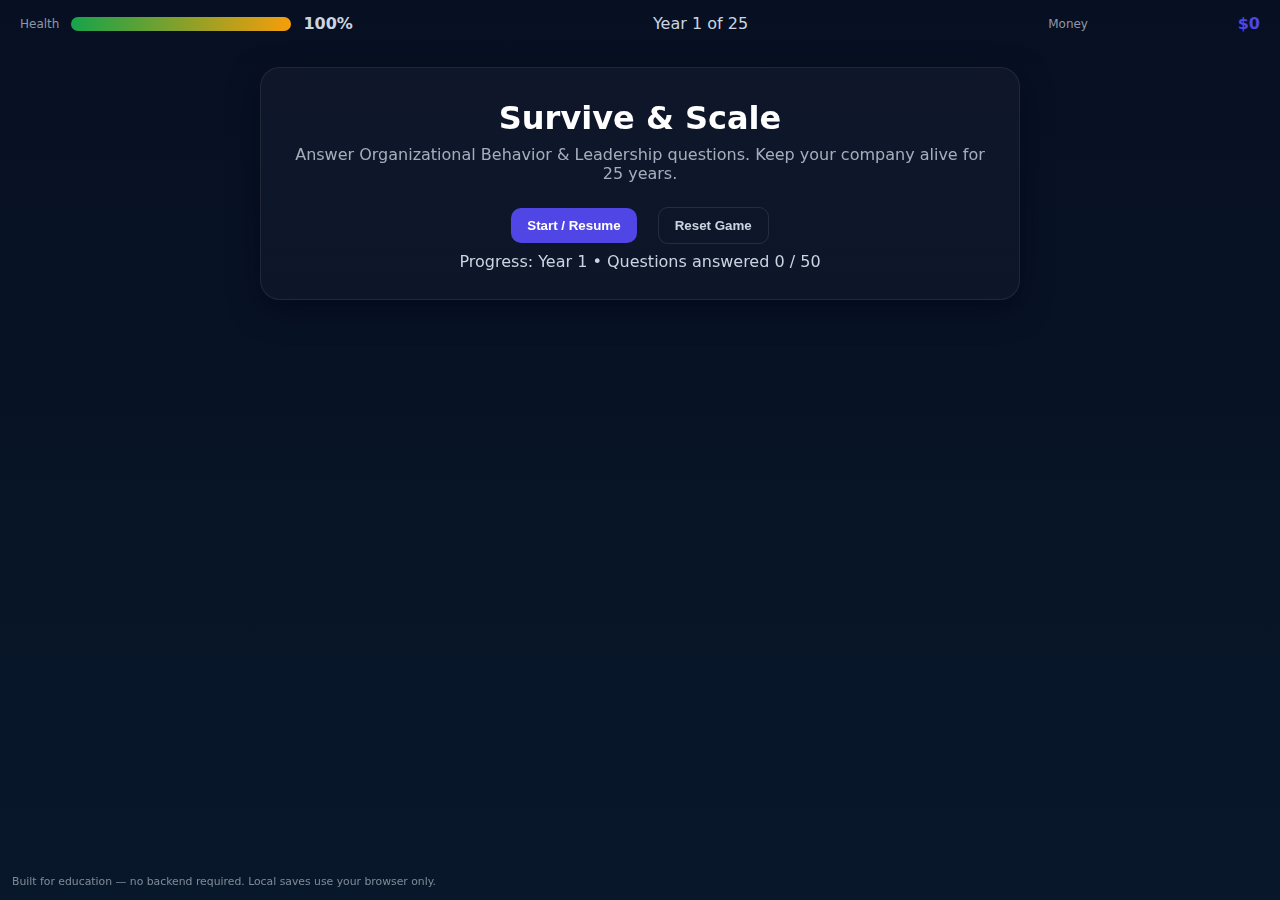
<file: index.html>
<!doctype html>
<html lang="en">
<head>
  <meta charset="utf-8" />
  <meta name="viewport" content="width=device-width,initial-scale=1" />
  <title>Survive & Scale — Organizational Leadership Game</title>
  <link rel="stylesheet" href="styles.css" />
</head>
<body>
  <div id="app">
    <header class="topbar">
      <div id="healthWrap">
        <div class="label">Health</div>
        <div class="healthBar" role="progressbar" aria-valuemin="0" aria-valuemax="100" aria-valuenow="100">
          <div id="healthFill"></div>
        </div>
        <div id="healthText">100%</div>
      </div>
      <div id="yearWrap">
        <div id="yearText">Year 1 of 25</div>
      </div>
      <div id="moneyWrap">
        <div class="label">Money</div>
        <div id="moneyText">$0</div>
      </div>
    </header>

    <main class="main">
      <div id="centerCard">
        <h1>Survive & Scale</h1>
        <p class="lead">Answer Organizational Behavior & Leadership questions. Keep your company alive for 25 years.</p>
        <button id="startBtn" class="btn">Start / Resume</button>
        <button id="resetBtn" class="btn secondary">Reset Game</button>
        <div id="progressText"></div>
      </div>
    </main>

    <!-- Question Modal -->
    <div id="questionModal" class="modal hidden" role="dialog" aria-modal="true" aria-labelledby="qTitle">
      <div class="modalContent">
        <div id="qHeader">
          <div id="qYear">Year 1</div>
          <div id="qNumber">Question 1 of 2</div>
        </div>
        <h2 id="qTitle">Question text</h2>
        <div id="options"></div>
        <div id="explanation" class="explain hidden"></div>
        <div class="modalActions">
          <button id="nextBtn" class="btn hidden">Next</button>
        </div>
      </div>
    </div>

    <!-- Summary Modal -->
    <div id="summaryModal" class="modal hidden" role="dialog" aria-modal="true" aria-labelledby="summaryTitle">
      <div class="modalContent">
        <h2 id="summaryTitle">Year Summary</h2>
        <div id="summaryBody"></div>
        <div class="modalActions">
          <button id="continueBtn" class="btn">Continue</button>
        </div>
      </div>
    </div>

    <!-- End screens -->
    <div id="endModal" class="modal hidden" role="dialog" aria-modal="true" aria-labelledby="endTitle">
      <div class="modalContent">
        <h2 id="endTitle">Game Over</h2>
        <div id="endBody"></div>
        <div class="modalActions">
          <button id="playAgainBtn" class="btn">Play Again</button>
        </div>
      </div>
    </div>

    <footer class="footer">
      <small>Built for education — no backend required. Local saves use your browser only.</small>
    </footer>
  </div>

  <script type="module" src="src/main.js"></script>
</body>
</html>
</file>
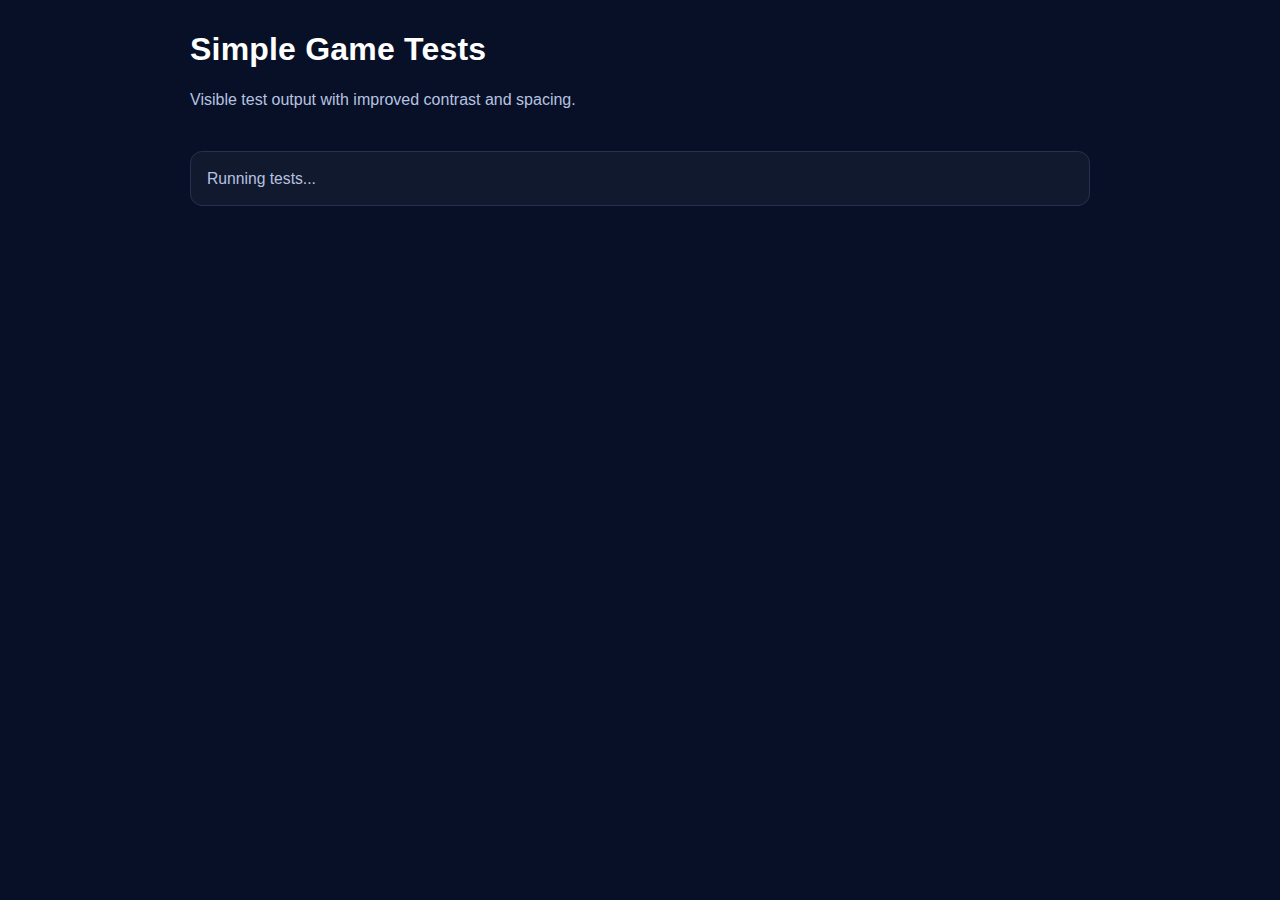
<file: tests/tests.html>
<!doctype html>
<html>
  <head>
    <meta charset="utf-8" />
    <meta name="viewport" content="width=device-width, initial-scale=1" />
    <title>Game Unit Tests (Browser)</title>
    <style>
      :root {
        --bg: #071026;
        --panel: #101a33;
        --panel-border: #243150;
        --text: #f5f7ff;
        --muted: #b7c2e0;
        --pass: #7ee787;
        --fail: #ff8b8b;
      }

      * {
        box-sizing: border-box;
      }

      body {
        margin: 0;
        padding: 24px;
        font-family: Arial, Helvetica, sans-serif;
        background: var(--bg);
        color: var(--text);
        line-height: 1.6;
        font-size: 18px;
      }

      .wrap {
        max-width: 900px;
        margin: 0 auto;
      }

      h1 {
        margin: 0 0 12px;
        font-size: 2rem;
        color: #ffffff;
        letter-spacing: 0.2px;
      }

      .subtitle {
        margin: 0 0 20px;
        color: var(--muted);
        font-size: 1rem;
      }

      #output {
        display: grid;
        gap: 10px;
      }

      .test-item {
        background: var(--panel);
        border: 1px solid var(--panel-border);
        border-radius: 12px;
        padding: 14px 16px;
        font-size: 1.05rem;
        font-weight: 700;
      }

      .pass {
        color: var(--pass);
      }

      .fail {
        color: var(--fail);
      }

      .summary {
        margin-top: 18px;
        padding: 14px 16px;
        background: rgba(255, 255, 255, 0.04);
        border: 1px solid var(--panel-border);
        border-radius: 12px;
        color: var(--muted);
        font-size: 0.98rem;
        white-space: pre-wrap;
        overflow-x: auto;
      }
    </style>
  </head>
  <body>
    <div class="wrap">
      <h1>Simple Game Tests</h1>
      <p class="subtitle">Visible test output with improved contrast and spacing.</p>
      <div id="output"></div>
      <div id="summary" class="summary">Running tests...</div>
    </div>

    <script type="module">
      import { Game } from '../src/game.js';
      import questions from '../data/questions.json' assert { type: 'json' };

      const output = document.getElementById('output');
      const summary = document.getElementById('summary');
      let passed = 0;
      let failed = 0;

      function assert(name, cond) {
        const el = document.createElement('div');
        el.className = 'test-item ' + (cond ? 'pass' : 'fail');
        el.textContent = `${cond ? 'PASS' : 'FAIL'}: ${name}`;
        output.appendChild(el);

        if (cond) passed++;
        else failed++;
      }

      // Create minimal questions for money calc test
      const q = questions.slice(0, 6);
      const game = new Game({ questions: q });
      game.reset();

      // Test money calc year 1 and 2
      const m1 = game.yearlyIncrement(1); // should be 1_000_000_000 * 1.07
      const m2 = game.yearlyIncrement(2);

      assert('Yearly increment > 1B', m1 > 1000000000);
      assert('Yearly increment year2 > year1', m2 > m1);

      // Simulate answering two correct in year1
      let res = game.answer(q[0].correctIndex);
      res = game.answer(q[1].correctIndex);
      assert('Both correct yields money increase', game.state.money === m1);

      // Simulate one right one wrong in year2: should earn 0 and reduce health by 50
      res = game.answer(q[2].correctIndex);
      res = game.answer((q[3].correctIndex + 1) % q[3].options.length); // wrong
      assert('One wrong -> no money', game.state.money === m1);
      assert(
        'Health reduced by 50',
        game.state.health === 50 || game.state.health === 60 || game.state.health < 100
      );

      // Simulate two wrongs -> bankrupt
      game.state.health = 100;
      res = game.answer((q[4].correctIndex + 1) % q[4].options.length); // wrong
      res = game.answer((q[5].correctIndex + 1) % q[5].options.length); // wrong
      assert('Two wrongs cause bankruptcy (isOver)', game.state.isOver === true || game.state.health === 0);

      summary.textContent = `Tests complete\nPassed: ${passed}\nFailed: ${failed}\n\nFinal state:\n${JSON.stringify(game.state, null, 2)}`;
      console.log('Tests complete', game.state);
    </script>
  </body>
</html>
</file>
<file: styles.css>
:root{
  --bg:#0f1724;
  --card:#0b1220;
  --accent:#4f46e5;
  --muted:#cbd5e1;
  --good:#16a34a;
  --bad:#dc2626;
  --glass: rgba(255,255,255,0.03);
  --radius:12px;
  --mono: 'Segoe UI Mono', 'Roboto Mono', monospace;
}

*{box-sizing:border-box}
html,body,#app{height:100%}
body{
  margin:0;
  font-family: Inter, system-ui, -apple-system, "Segoe UI", Roboto, "Helvetica Neue", Arial;
  background:linear-gradient(180deg,#071022 0%, #07182a 100%);
  color:var(--muted);
  -webkit-font-smoothing:antialiased;
}

.topbar{
  display:flex;
  justify-content:space-between;
  align-items:center;
  padding:14px 20px;
  gap:12px;
  flex-wrap:wrap;
}

#healthWrap, #moneyWrap{
  display:flex;
  align-items:center;
  gap:12px;
}

.label{font-size:12px;color:rgba(203,213,225,.7)}

.healthBar{
  width:220px;
  height:14px;
  background:var(--glass);
  border-radius:999px;
  overflow:hidden;
  position:relative;
  box-shadow: inset 0 0 8px rgba(0,0,0,.5);
}
.healthBar > #healthFill{
  width:100%;
  height:100%;
  background:linear-gradient(90deg,#16a34a,#f59e0b);
  transform-origin:left;
  transform:scaleX(1);
  transition:transform 700ms cubic-bezier(.2,.9,.25,1), background 500ms;
}
#healthText{min-width:46px;text-align:right;font-weight:600}

#moneyText{font-weight:700;color:var(--accent);min-width:160px;text-align:right}

.main{
  display:flex;
  justify-content:center;
  align-items:center;
  padding:20px;
}

#centerCard{
  background:
    linear-gradient(180deg, rgba(15,23,42,0.96), rgba(15,23,42,0.88));
  border:1px solid rgba(255,255,255,0.08);
  border-radius:20px;
  padding:28px;
  width:100%;
  max-width:760px;
  text-align:center;
  box-shadow: 0 10px 30px rgba(2,6,23,0.6);
  backdrop-filter: blur(8px);
}

h1{
  margin:.2rem 0 0;
  font-size:32px;
  color:#fff;
}

.lead{
  color:rgba(203,213,225,.8);
  margin-top:8px;
}

/* THIS is the important visibility fix */
.questionText{
  margin: 22px auto 18px;
  padding: 18px 18px;
  max-width: 680px;
  border-radius: 16px;
  background: rgba(255,255,255,0.06);
  border: 1px solid rgba(255,255,255,0.10);
  color: #ffffff;
  font-size: 1.7rem;
  font-weight: 800;
  line-height: 1.5;
  text-shadow: 0 2px 4px rgba(0,0,0,0.45);
  box-shadow: inset 0 1px 0 rgba(255,255,255,0.04);
}

.btn{
  background:var(--accent);
  color:white;
  border:none;
  padding:10px 16px;
  border-radius:10px;
  cursor:pointer;
  font-weight:600;
  margin:8px;
}
.btn.secondary{
  background:transparent;
  border:1px solid rgba(255,255,255,0.10);
  color:var(--muted);
}

.btn:hover{
  filter: brightness(1.08);
}

.progress{margin-top:12px}

.modal{
  position:fixed;
  inset:0;
  display:flex;
  align-items:center;
  justify-content:center;
  background:rgba(2,6,23,0.6);
  z-index:20;
}
.hidden{display:none}

.modalContent{
  width:100%;
  max-width:760px;
  background:linear-gradient(180deg,#0f172a, #172554);
  border-radius:12px;
  padding:20px;
  box-shadow:0 10px 40px rgba(2,6,23,0.8);
  color:var(--muted);
  border:1px solid rgba(255,255,255,0.08);
}

#options{
  display:flex;
  flex-direction:column;
  gap:12px;
  margin-top:12px;
  max-width: 680px;
  margin-left: auto;
  margin-right: auto;
}

.optionBtn{
  padding:12px 14px;
  border-radius:10px;
  background:rgba(255,255,255,0.08);
  border:1px solid rgba(255,255,255,0.18);
  color:#f8fafc;
  text-align:left;
  cursor:pointer;
  font-weight:700;
  font-size: 1rem;
  transition:background 0.2s, border-color 0.2s, transform 0.15s, box-shadow 0.2s;
}

.optionBtn:hover{
  background:rgba(255,255,255,0.14);
  border-color:rgba(255,255,255,0.3);
  transform:translateY(-1px);
  box-shadow:0 6px 16px rgba(0,0,0,0.25);
}

.optionBtn.correct{
  border-color:rgba(34,197,94,0.9);
  background:rgba(34,197,94,0.16);
  color:#dcfce7;
}

.optionBtn.wrong{
  border-color:rgba(239,68,68,0.9);
  background:rgba(239,68,68,0.14);
  color:#ffe4e6;
}

.explain{
  margin-top:12px;
  padding:10px;
  border-radius:8px;
  background:rgba(255,255,255,0.06);
  font-size:14px;
  color:#f8fafc;
  text-align:left;
}

.modalActions{
  display:flex;
  justify-content:flex-end;
  margin-top:14px;
}

.footer{
  position:fixed;
  left:12px;
  bottom:12px;
  color:rgba(203,213,225,0.6);
  font-size:13px;
}

@media (max-width:640px){
  .healthBar{width:120px}
  #moneyText{min-width:90px}
  .modalContent{margin:10px;padding:16px}
  .questionText{
    font-size: 1.25rem;
    padding: 14px;
  }
}
</file>
